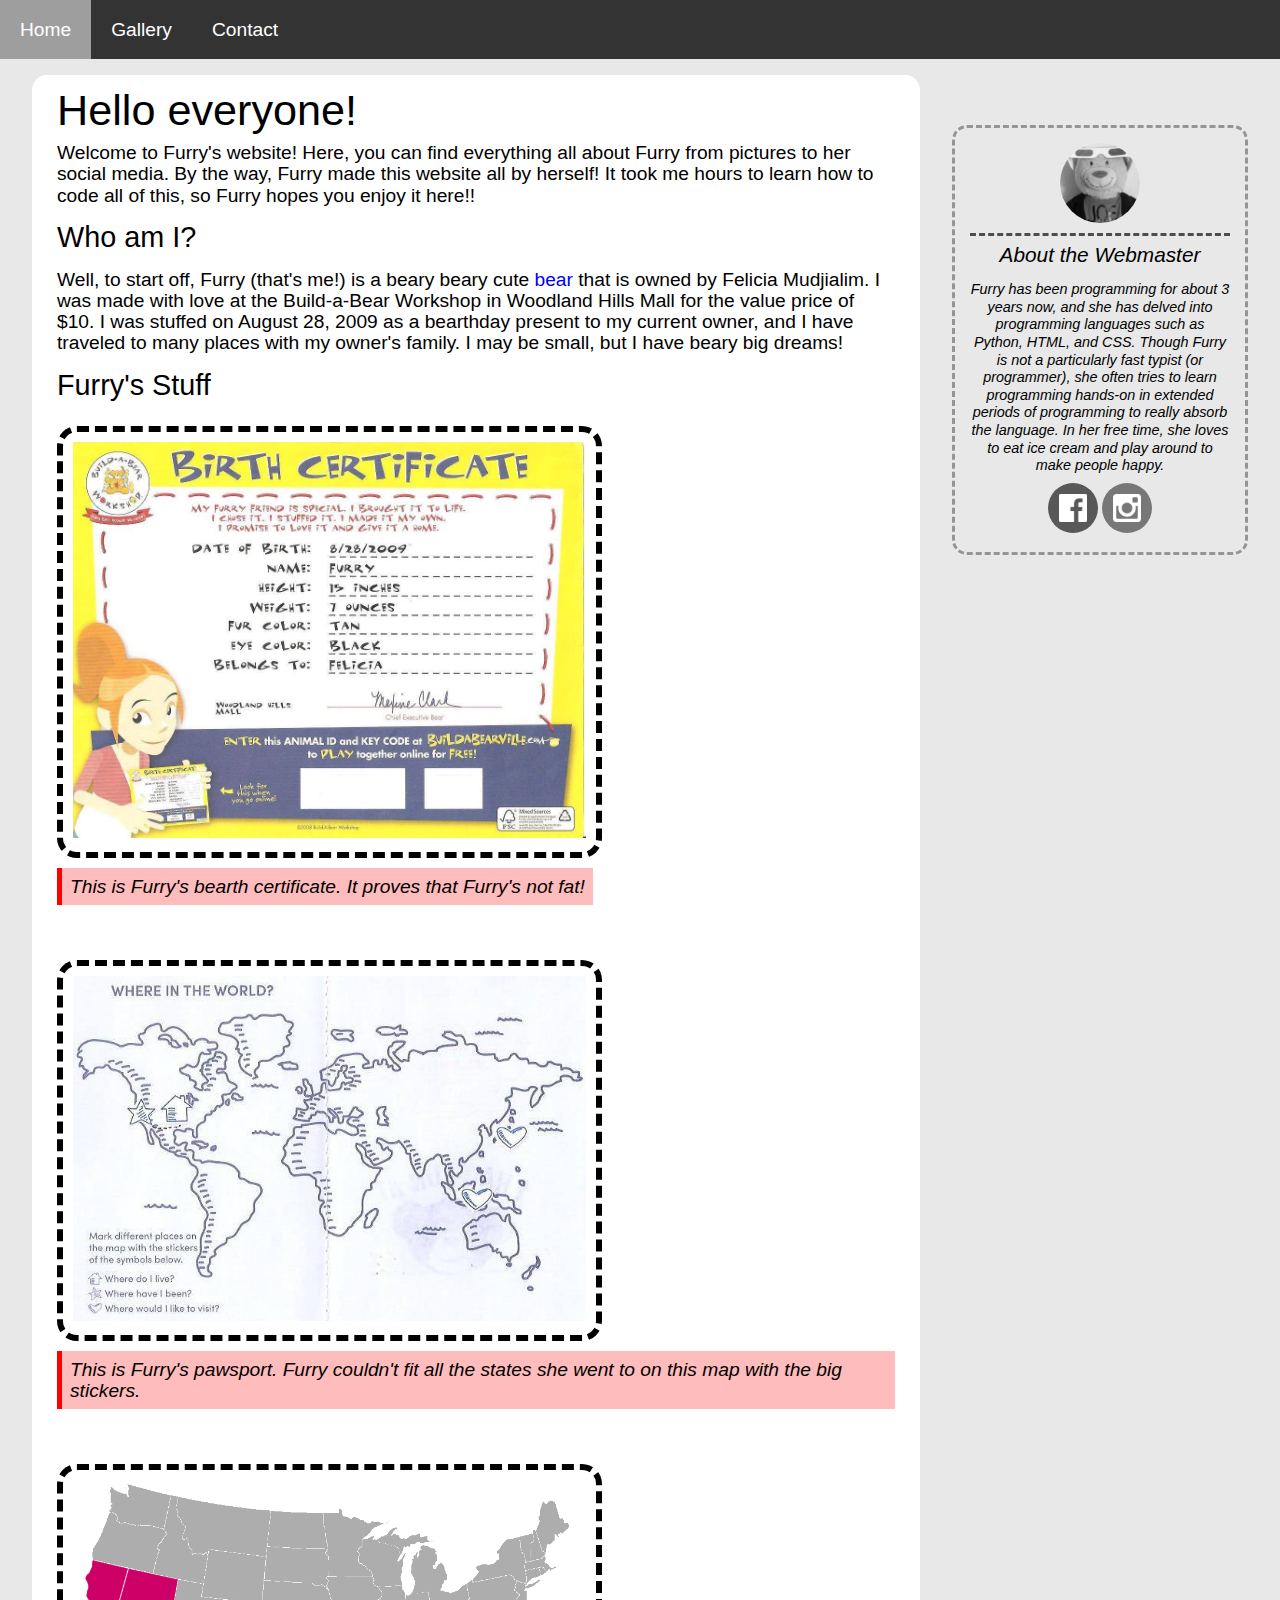
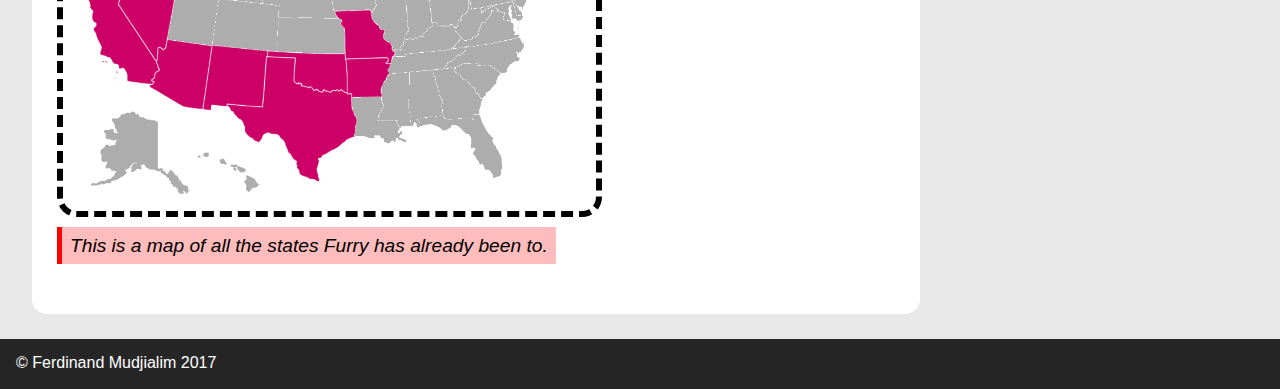
<file: index.html>
<!DOCTYPE html>
<html lang="en-us">
	<head>
		<link rel="stylesheet" href="assets/index.css">
		<!--
		CSS for emojis (lol)
		-->
		<link href="https://afeld.github.io/emoji-css/emoji.css" rel="stylesheet">
		<meta charset="utf-8">
		<title>Furry</title>

	</head>
	<body>
	
		<header>
			<ul class="navbar">
				<li class="active"><a href="index.html">Home</a></li>
				<li><a href="gallery.html">Gallery</a></li>
				<li><a href="contact.html">Contact</a></li>
			</ul>
		</header>
		
		<div class="content">
			<div class="balloon" id="main">
			
				<h1>Hello everyone! <i class="em em-bear"></i> </h1> 
				
				<br>
				
				<p>
				Welcome to Furry's website! 
				Here, you can find everything all about Furry from pictures to her social media. By the way, Furry made this website all by herself! It took me hours to learn how to code all of this, so Furry hopes you enjoy it here!!
				</p>
				<br>
				
				<h2>Who am I?</h2>
				<br>
				
				<p>
				Well, to start off, Furry (that's me!) is a beary beary cute <a href="https://en.wikipedia.org/wiki/Bear">bear</a> that is owned by Felicia Mudjialim. I was made with love at the Build-a-Bear Workshop in Woodland Hills Mall for the value price of $10. I was stuffed on August 28, 2009 as a bearthday present to my current owner, and I have traveled to many places with my owner's family. I may be small, but I have beary big dreams!
				</p>
				<br>
				
				<h2>Furry's Stuff</h2>
				
				
				<div class="landscape">
					<img src="images/birth.jpg" class="contentpic">
				</div>
				
				<span class="quote">This is Furry's bearth certificate. It proves that Furry's not fat!</span>
				
				<div class="landscape">
					<img src="images/passport.jpg" class="contentpic">
				</div>
				
				<span class="quote">This is Furry's pawsport. Furry couldn't fit all the states she went to on this map with the big stickers.</span>
				
				<div class="landscape">
					<img src="images/map.png" class="contentpic">
				</div>
				
				<span class="quote">This is a map of all the states Furry has already been to.</span>
				
			</div>
			
			<div class="balloon" id="sidebar">
			
				<a href="images/profile1.jpg" id="profilepic"><img src="images/profile.jpg" id="profilepic"></a>
				
				<div id="aboutside">
					<h5> About the Webmaster </h5>
					<br>
					
					<p>
					Furry has been programming for about 3 years now, and she has delved into programming languages such as Python, HTML, and CSS. Though Furry is not a particularly fast typist (or programmer), she often tries to learn programming hands-on in extended periods of programming to really absorb the language. In her free time, she loves to eat ice cream and play around to make people happy.
					</p>
				</div>
				
				<div id="mediabuttons">
					<a href="https://www.facebook.com/furryfurm/">
						<img src="images/facebook_button.png" id="leftbutton">
					</a>
					
					<a href="https://www.instagram.com/furryfurm/">
						<img src="images/instagram_button.png" id="rightbutton">
					</a>
					
				</div>
			
			</div>
			<div class="push"></div>
		</div>

	</body>
	
	<footer class="site-footer">
		<p>&copy; Ferdinand Mudjialim 2017</p>
	</footer>
	
</html>
</file>
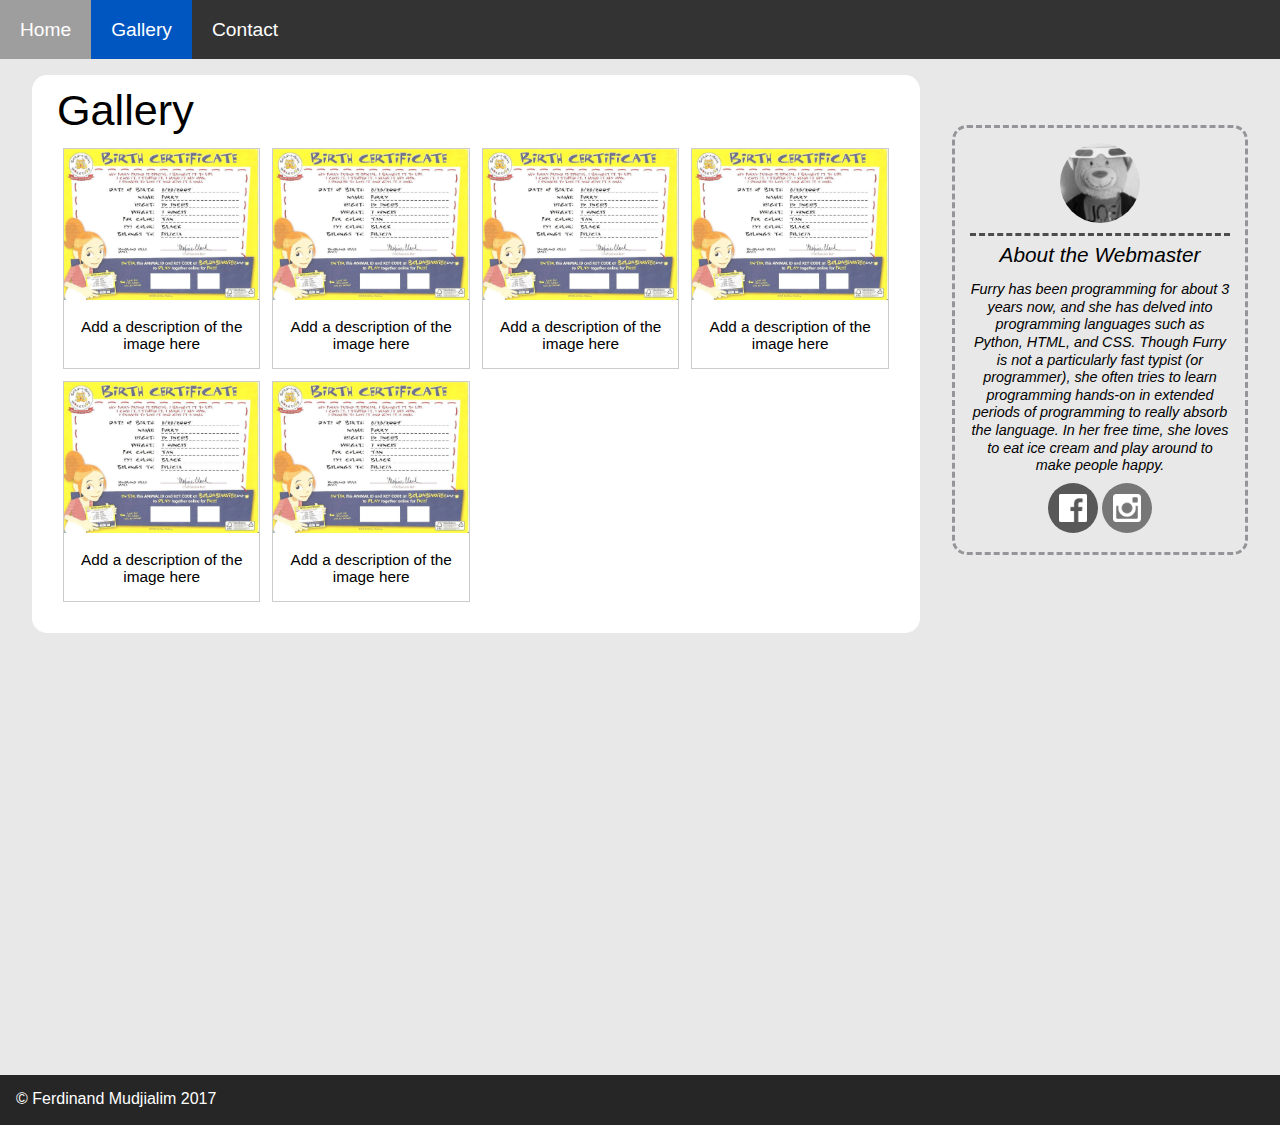
<file: gallery.html>
<!DOCTYPE html>
<html lang="en-us">
	<head>
		<link rel="stylesheet" href="assets/index.css">
		<!--
		CSS for emojis (lol)
		-->
		<link href="https://afeld.github.io/emoji-css/emoji.css" rel="stylesheet">
		<meta charset="utf-8">
		<title>Furry</title>

	</head>
	<body>
	
		<header>
			<ul class="navbar">
				<li><a href="index.html">Home</a></li>
				<li class="active"><a href="gallery.html">Gallery</a></li>
				<li><a href="contact.html">Contact</a></li>
			</ul>
		</header>
		
		<div class="content">
			<div class="balloon" id="main">
			
				<h1>Gallery <i class="em em-camera"></i> </h1>
				<br>
			
				<div class="responsive">
					<div class="gallery">
						<a target="_blank" href="images/birth.jpg">
						<img src="images/birth.jpg" width="300" height="200">
						</a>
					<div class="desc">Add a description of the image here</div>
					</div>
				</div>
				
				<div class="responsive">
					<div class="gallery">
						<a target="_blank" href="images/birth.jpg">
						<img src="images/birth.jpg" width="300" height="200">
						</a>
					<div class="desc">Add a description of the image here</div>
					</div>
				</div>
				
				<div class="responsive">
					<div class="gallery">
						<a target="_blank" href="images/birth.jpg">
						<img src="images/birth.jpg" width="300" height="200">
						</a>
					<div class="desc">Add a description of the image here</div>
					</div>
				</div>
				
				<div class="responsive">
					<div class="gallery">
						<a target="_blank" href="images/birth.jpg">
						<img src="images/birth.jpg" width="300" height="200">
						</a>
					<div class="desc">Add a description of the image here</div>
					</div>
				</div>
				
				<div class="responsive">
					<div class="gallery">
						<a target="_blank" href="images/birth.jpg">
						<img src="images/birth.jpg" width="300" height="200">
						</a>
					<div class="desc">Add a description of the image here</div>
					</div>
				</div>
				
				<div class="responsive">
					<div class="gallery">
						<a target="_blank" href="images/birth.jpg">
						<img src="images/birth.jpg" width="300" height="200">
						</a>
					<div class="desc">Add a description of the image here</div>
					</div>
				</div>
			
			
				
			</div>
			
			<div class="balloon" id="sidebar">
			
				<a href="images/profile1.jpg" id="profilepic"><img src="images/profile.jpg" id="profilepic"></a>
				
				<div id="aboutside">
					<h5> About the Webmaster </h5>
					<br>
					
					<p>
					Furry has been programming for about 3 years now, and she has delved into programming languages such as Python, HTML, and CSS. Though Furry is not a particularly fast typist (or programmer), she often tries to learn programming hands-on in extended periods of programming to really absorb the language. In her free time, she loves to eat ice cream and play around to make people happy.
					</p>
				
				</div>
				
				<div id="mediabuttons">
					<a href="https://www.facebook.com/furryfurm/">
						<img src="images/facebook_button.png" id="leftbutton">
					</a>
					
					<a href="https://www.instagram.com/furryfurm/">
						<img src="images/instagram_button.png" id="rightbutton">
					</a>
					
				</div>
			
			</div>
			<div class="push"></div>
		</div>

	</body>
	
	<footer class="site-footer">
		<p>&copy; Ferdinand Mudjialim 2017</p>
	</footer>
	
</html>
</file>
<file: assets/index.css>
/* 
==========================================
Reset Code
==========================================
http://meyerweb.com/eric/tools/css/reset/ 
v2.0 | 20110126
License: none (public domain)
*/

html, body, div, span, applet, object, iframe,
h1, h2, h3, h4, h5, h6, p, blockquote, pre,
a, abbr, acronym, address, big, cite, code,
del, dfn, em, img, ins, kbd, q, s, samp,
small, strike, strong, sub, sup, tt, var,
b, u, i, center,
dl, dt, dd, ol, ul, li,
fieldset, form, label, legend,
table, caption, tbody, tfoot, thead, tr, th, td,
article, aside, canvas, details, embed, 
figure, figcaption, footer, header, hgroup, 
menu, nav, output, ruby, section, summary,
time, mark, audio, video {
	margin: 0;
	padding: 0;
	border: 0;
	font-size: 100%;
	font: inherit;
	vertical-align: baseline;
}
/* HTML5 display-role reset for older browsers */
article, aside, details, figcaption, figure, 
footer, header, hgroup, menu, nav, section {
	display: block;
}
body {
	line-height: 1;
}
ol, ul {
	list-style: none;
}
blockquote, q {
	quotes: none;
}
blockquote:before, blockquote:after,
q:before, q:after {
	content: '';
	content: none;
}
table {
	border-collapse: collapse;
	border-spacing: 0;
}


/*
==========================================
Main
==========================================
*/


/*
==========================================
Sets html and body to full height (setup for footer)
==========================================
*/

html, body {
	font-size: 1em;
	font-family: "Trebuchet MS", Helvetica, sans-serif;
	background-color: #e8e8e8;
	margin: 0;
	height: 100%;
}

/*
==========================================
Fixed Navigation bar
==========================================
*/

.navbar {
	z-index: 1; /*puts on top of stack order*/
	width: 100%;
	position: fixed;
	overflow: hidden;
	background-color: #333;
	
}

.navbar li {
	float: left; /*allows side by side display of links*/
	
}
.navbar li a {
	display: block;
	color: white;
	font-size: 1.2em;
	text-align: center;
	padding: 20px;
	text-decoration: none;
	transition: background-color 0.5s ease-in-out;
}

.navbar li a:hover {
	background-color: #9e9e9e; /*changes color on hover*/
}

.active {
	height: 100%;
	background-color: #0056c1; /*shows active tab in a different color*/
}

/*
==========================================
Main Content and Balloon Setup w/ Responsive Layout
==========================================
*/

.content {
	min-height: 125%; /*sets a min height so footer doesn't go to top w/o content*/
	margin-bottom: -50px; /*equal to height of footer*/
}

.balloon {
	float: left;
	box-sizing: border-box;
	position: relative;
	margin-right: 2.5%;
	margin-left: 2.5%;
	padding: 25px;
	border-radius: 15px;
}

#main {
	top: 75px;
	margin-bottom: 75px; /*offsets from footer*/
	font-size: 1.2em;
	background-color: #ffffff;
	width: 69.375%;
}

/*for screens less than 1000px, expand the main balloon to max width*/
@media only screen and (max-width: 1000px){
    #main {
        width: 95%;
    }
}

/*for screens less than 1000px, hide the sidebar*/
@media only screen and (max-width: 1000px){
    #sidebar, #profilepic, #aboutside, #mediabuttons, #buttonleft, #buttonright {
        visibility: hidden;
		position: absolute;
		top: 0;
		left: 0;
		height: 0;
		width: 0;
		
    }
}

/*
==========================================
Picture Containers
==========================================
*/

img.contentpic {
	/*the first 2 lines prevent pictures escaping from container*/
	max-height: 100%; 
	max-width: 100%;
}

.landscape {
	max-width: 65%;
	padding: 10px;
	margin-top: 30px;
	border: 6px dashed #000000;
	border-radius: 20px;
	background-color: white;
}

/*
==========================================
Responsive Gallery (thanks W3C)
==========================================
*/

div.gallery {
    border: 1px solid #ccc;
}

div.gallery:hover {
    border: 1px dashed #777;
}

div.gallery img {
    width: 100%;
    height: auto;
}

div.desc {
    padding: 15px;
	font-size: .8em;
    text-align: center;
}

* {
    box-sizing: border-box;
}

/*for screens bigger than 700px, show four pictures per row*/
.responsive {
    padding: 6px 6px;
    float: left;
    width: 24.99999%;
}

/*for screens less than 700px, only show two pictures per row*/
@media only screen and (max-width: 700px){
    .responsive {
        width: 49.99999%;
        margin: 6px 0;
    }
}

/*for screens less than 500px, only show one picture per row*/
@media only screen and (max-width: 500px){
    .responsive {
        width: 100%;
    }
}




/*
==========================================
Text styling
==========================================
*/

h1 {
	font-size: 2.25em;
}

h2 {
	font-size: 1.5em;
}

#aboutside h5 {
	font-size: 1.3em;
	font-style: italic;
	text-align: center;
	
	
}

#aboutside p {
	font-size: 0.9em;
	font-style: italic;
	text-align: center;
}

a {
	text-decoration: none; /*removes underline from links*/
}

div {
	line-height: 110%;
}

/*LINK styling DO NOT CHANGE ORDER*/

a:link {
	color: blue;
	transition: color .5s ease-in-out;
}

a:visited {
	color: #a851ff;
}

a:hover {
	color: #3fc8ff;
}

a:active {
	color: #bc0000;
	transition: none;
}

.quote {
	display: inline-block;
	font-style: italic;
	margin-top: 10px;
	margin-bottom: 25px;
	padding: 8px;
	border-left: 5px solid red;
	background-color: #ffbcbc;
}

/*  
==========================================
Sidebar styling
==========================================
*/

#sidebar {
	top: 125px;
	margin-left: 0;
	margin-right: 0;
	padding: 15px;
	border: 3px dashed #949599;
	width: 23.125%;
}

#profilepic {

	box-sizing: border-block;
	display: block;
	height: 80px;
	width: 80px;
	margin: auto;
	border-radius: 50%;
	filter: grayscale(100%);
	transition: filter 0.5s ease-in-out;
}

#profilepic:hover {
	filter: grayscale(0%);
}

#aboutside {
	position: relative;
	top: 10px;
	padding-top: 10px;
	border-top: 3px dashed #4c4c4c;
	
}

#mediabuttons {
	text-align: center;
	margin: auto;
	float: left;
	width: 100%;
	padding: 7% 10% 0 10%; /*no padding on bottom*/

}

#mediabuttons img {
	margin-left: auto;
	margin-right: auto;
	height: 50px;
	width: 50px;
	border-radius: 50%;
	filter: grayscale(100%);
	transition: filter 0.5s ease-in-out;
}

#mediabuttons img:hover {
	filter: grayscale(0%);
}

#buttonleft {
	float: left;
}

#buttonright {
	float: right;
}

/*
==========================================
Footer
==========================================
*/

.push {
	clear: both;
	height: 75px; /*slightly offsets content and footer*/
}

.site-footer {
	height: 50px;
	clear: both;
	width: 100%;
	background-color: #262626;
}
	
.site-footer p {
	color: white;
	padding: 16px;
}
</file>
